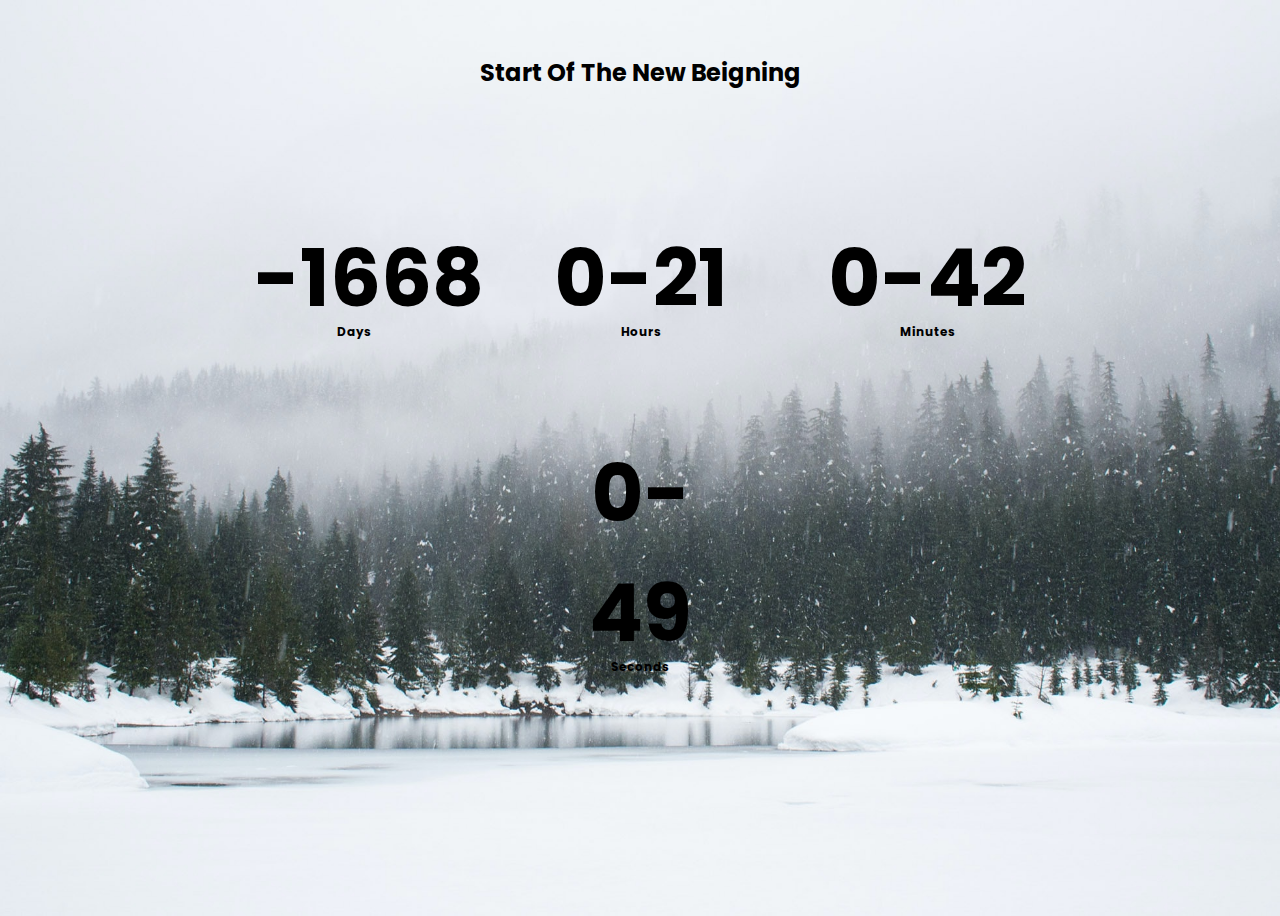
<file: count-down-project/index.html>
<!DOCTYPE html>
<html lang="en">

<head>
    <meta charset="UTF-8">
    <meta name="viewport" content="width=device-width, initial-scale=1.0">
    <meta http-equiv="X-UA-Compatible" content="ie=edge">
    <link rel="stylesheet" href="./style.css" />

    <title>Count Down</title>
</head>

<body>

    <h2 class="heading">Start Of The New Beigning</h2>
    <div class="flex-container">
        <div class="conatiner">
            <p class="days" id="number">0</p>
            <span class="description">Days</span>
        </div>

        <div class="conatiner">
            <p class="hours" id="number">0</p>
            <span class="description">Hours</span>
        </div>

        <div class="conatiner">
            <p class="min" id="number">0</p>
            <span class="description">Minutes</span>
        </div>

        <div class="conatiner">
            <p class="sec" id="number">0</p>
            <span class="description">Seconds</span>
        </div>
    </div>
</body>
<script src="./scprit.js"></script>

</html>
</file>
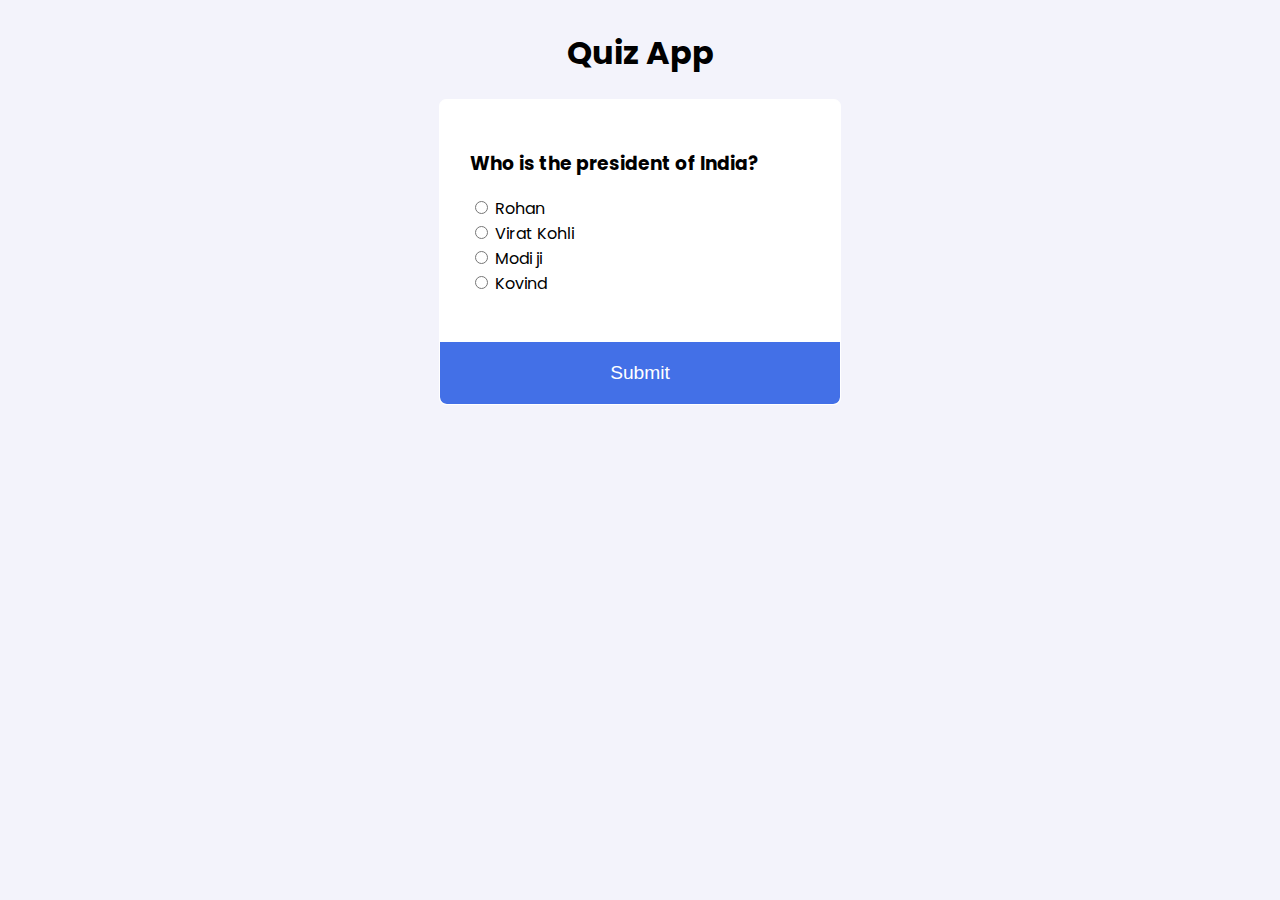
<file: quiz-app/index.html>
<!DOCTYPE html>
<html lang="en">

<head>
    <meta charset="UTF-8">
    <meta name="viewport" content="width=device-width, initial-scale=1.0">
    <meta http-equiv="X-UA-Compatible" content="ie=edge">
    <link rel="stylesheet" href="./style.css" />
    <title>Quiz App</title>
</head>

<body>
    <h1>Quiz App</h1>
    <div class="quiz-container">

        <div class="quiz-header">
            <h3 id="question">Something Question?</h3>
            <ul>
                <li>
                    <input type="radio" id="a" name="answer">
                    <label for="a" id="a_text">Some Answer</label>
                </li>

                <li>
                    <input type="radio" id="b" name="answer">
                    <label for="b" id="b_text"></label>
                </li>

                <li>
                    <input type="radio" id="c" name="answer">
                    <label for="c" id="c_text"></label>
                </li>

                <li>
                    <input type="radio" id="d" name="answer">
                    <label for="d" id="d_text"></label>
                </li>
            </ul>

        </div>
        <button class="button-style btn">Submit</button>

    </div>
</body>
<script src="./scprit.js"></script>

</html>
</file>
<file: count-down-project/style.css>
@import url("https://fonts.googleapis.com/css2?family=Poppins:wght@100&display=swap");

body {
    background-image: url('./backgorund.jpg');
    background-size: cover;
    font-family: 'Poppins', sans-serif;
    display: flex;
    flex-direction: column;
 
    align-items: center;
    min-height: 100vh
}

div{
  display: inline-block;
  font-weight: bold;
  margin: 50px;
  text-align: center;
}


.conatiner{
    
    max-width: 200px;
    max-height: 200px;
    
}

.description{
    font-size: 75%;
    
}


.flex-container{
    display: flex;
    flex-wrap: wrap;
    justify-content: center
}

.heading{
    display: block;
    height:50px;
    text-align: center;
    line-height: 30px;
    margin-top: 50px
}

p{
    margin-top: -10px;
    margin-bottom: -20px;
    text-align:center;
    font-size: 80px;
}
</file>
<file: quiz-app/style.css>
@import url("https://fonts.googleapis.com/css2?family=Poppins:wght@100&display=swap");

body{
    display: flex;
    flex-direction: column;
    justify-content: center;
    align-items: center;
    font-family: 'Poppins', sans-serif;
    background-color: #F3F3FB;
}

.quiz-container{
    max-width: 100%;
    width: 400px;
    background-color: white;
    border: 1px solid white;
    border-radius: 7px;
    box-shadow: rgba( #F3F3FB,  #F3F3FB,  #F3F3FB, 0.5);
    overflow: hidden;
    
}

.ans-section{
    display: flex;
    flex-direction: column

}
.ans-section input{
 display: inline; 
}

h1{
    display: block
}

ul{
    list-style-type: none;
    padding: 0;
}


.button-style{
    display:block;
    width:100%;
    color: white;
    background-color: #4370E7;
    padding:20px 60px;
    border: none;
    border-bottom-left-radius: 7px;
    border-bottom-right-radius: 7px;
    font-size: 1.2rem;  
}

.quiz-header{
    padding:30px;
}
</file>
